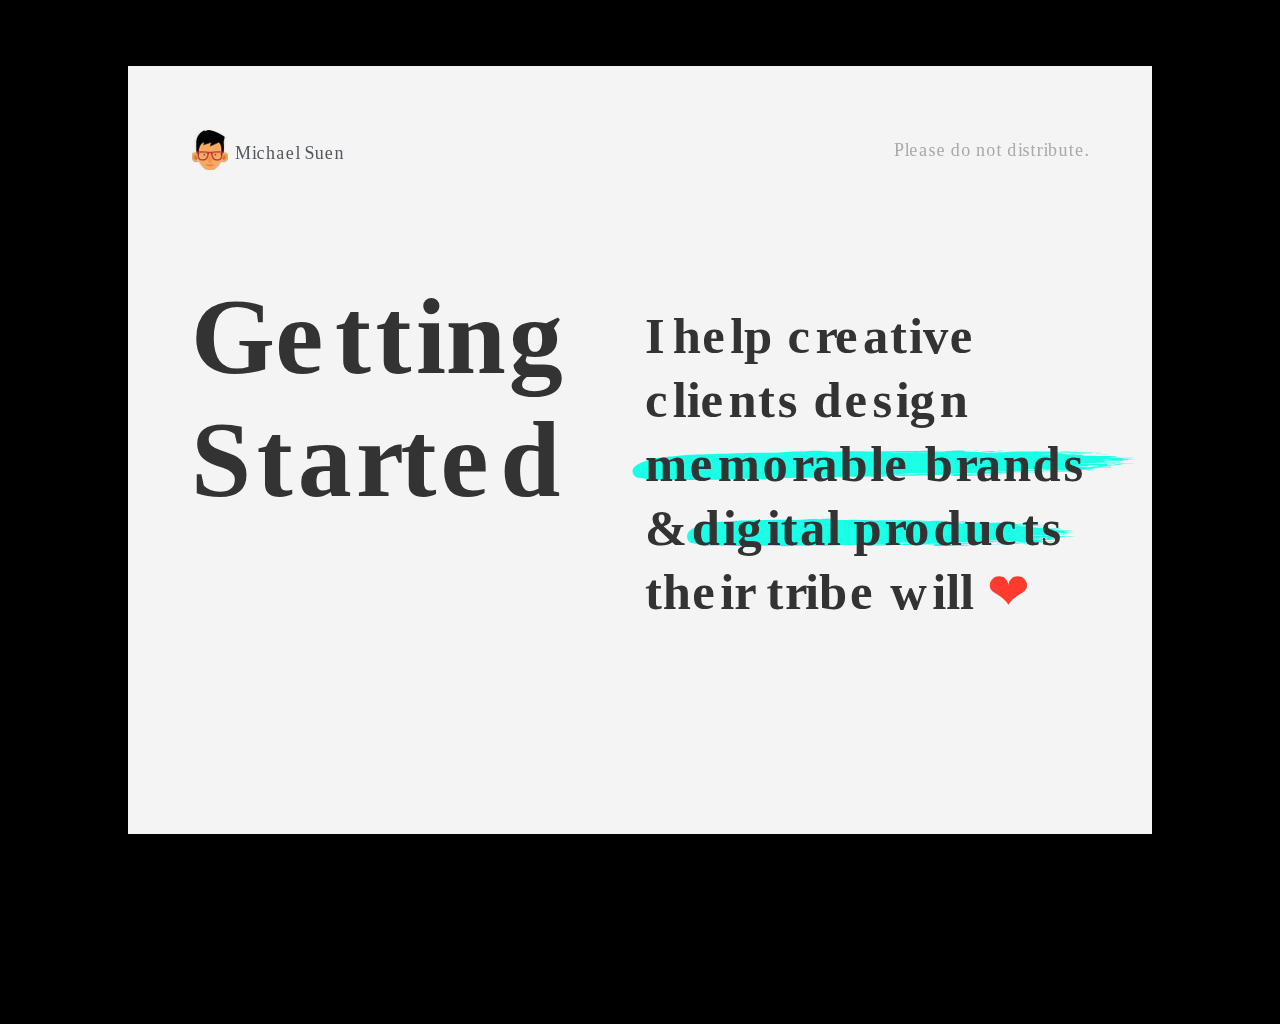
<file: portfolio/assets/player/KeynoteDHTMLPlayer.html>
<!DOCTYPE html>
<html xmlns="http://www.w3.org/1999/xhtml">
    <head>
        <title>Keynote</title>
        <link href="KeynoteDHTMLPlayer.css" rel="stylesheet" type="text/css" media="screen"/>
        <meta name="viewport" content="initial-scale = 1.0, minimum-scale = 1.0, maximum-scale = 1.0, user-scalable = no, width = device-width" />
        <meta http-equiv="Content-Type" content="text/html; charset=UTF-8" />
        <script type="text/javascript" src="prototype.js"></script>
        <script type="text/javascript" src="DebuggingSupport.js"></script>
        <script type="text/javascript" src="string.js"></script>
        <script type="text/javascript" src="Utilities.js"></script>
        <script type="text/javascript" src="KeynoteDHTMLPlayer.js"></script>
        <script type="text/javascript" src="ShowController.js"></script>
        <script type="text/javascript" src="TouchController.js"></script>
        <script type="text/javascript" src="DisplayManager.js"></script>
        <script type="text/javascript" src="StageManager.js"></script>
        <script type="text/javascript" src="AnimationManager.js"></script>
        <script type="text/javascript" src="TextureManager.js"></script>
        <script type="text/javascript" src="ScriptManager.js"></script>
        <script type="text/javascript" src="OrientationController.js"></script>
        <script type="text/javascript" src="KPFObjects.js"></script>
        <script type="text/javascript" src="SlideManager.js"></script>
        <script type="text/javascript" src="NavigatorController.js"></script>
        <script type="text/javascript" src="SlideNumberController.js"></script>
        <script type="text/javascript" src="HelpPlacardController.js"></script>
        <script type="text/javascript" src="NarrationManager.js"></script>
	</head>
    <body id="body" bgcolor="black">
        <div id="background" class="bigBlackSquare">
        </div>
        <div id="previousButton" class="PreviousButtonDisabled">
        </div>
        <div id="nextButton" class="nextButtonDisabled">
        </div>
        <div id="slideCounter">
        </div>
        <span id="helpText"></span>
        <div id="stageArea">
            <div id="stage" class="stage">
            </div>
            <div id="hyperlinkPlane" class="stage">
            </div>
        </div>
        <div id="slideshowNavigator">
        </div>
        <div id="slideNumberControl">
        </div>
        <div id="slideNumberDisplay">
        </div>
        <div id="helpPlacard">
        </div>
        <div id="waitingIndicator">
        	<div id="waitingSpinner">
        	</div>
        </div>
	</body>
</html>
</file>
<file: portfolio/assets/player/KeynoteDHTMLPlayer.css>
* {
    -webkit-user-select:none;
    -moz-user-select:none;
    -ms-user-select:none;
}

/* Body */

body
{
    overflow: hidden;
    margin: 0;
    -webkit-user-select: none;
    -moz-user-select: none;
    -ms-user-select: none;
}

@media screen and (max-device-width: 1025px)
{
    body
    {
        background-color: black;
    }
}

div.bigBlackSquare
{
    position: absolute; 
    top: 0px;
    left: 0px;
    width: 1024px;
    height: 1024px;
    visibility: hidden;
    background-color: black;
}

/* Debug Status Display */
   
div#statisticsDisplay
{
    position: absolute; 
    color : white;
    background-color: grey;
    visibility: hidden;
}

/* Stage */

div#stageArea
{
    position: absolute; 
    visibility: hidden;
    overflow: hidden;
}

div.stage
{
    position: absolute; 
    top: 0;
    left: 0;
    overflow: visible;
}

/* Hyperlinke Plane */

div#hyperlinkPlane
{
    visibility: hidden;
    pointer-events: none;
}

div.hyperlink
{
    position: absolute;
    cursor: pointer;
}

/* iPhone Controls Section */

div#previousButton
{
    position: absolute;
    background-repeat: no-repeat;
    background-position: center center;
    visibility: hidden;
    width: 22px;
    height: 27px;
}

div.previousButtonEnabled
{
    background-image: url('left_arrow_mobile_n.png');
    background-size: 22px 27px;
    width: 22px;
    height: 27px;
}

div.previousButtonDisabled
{
    background-image: url('left_arrow_mobile_d.png');
    background-size: 22px 27px;
    -webkit-tap-highlight-color: rgba(0,0,0,0);
    -moz-tap-highlight-color: rgba(0,0,0,0);
    -ms-tap-highlight-color: rgba(0,0,0,0);
    width: 22px;
    height: 27px;
}

div#nextButton
{
    position: absolute;
    background-repeat: no-repeat;
    background-position: center center;
    visibility: hidden;
    background-size: 22px 27px;
    width: 22px;
    height: 27px;
}

div.nextButtonEnabled
{
    background-image: url('right_arrow_mobile_n.png');
    background-size: 22px 27px;
    width: 22px;
    height: 27px;
}

div.nextButtonDisabled
{
    background-image: url('right_arrow_mobile_d.png');
    background-size: 22px 27px;
    -webkit-tap-highlight-color: rgba(0,0,0,0);
    -moz-tap-highlight-color: rgba(0,0,0,0);
    -ms-tap-highlight-color: rgba(0,0,0,0);
    width: 22px;
    height: 27px;
}

/* Navigator */

div#slideshowNavigator {
    -webkit-tap-highlight-color: rgba(0,0,0,0);
    -moz-tap-highlight-color: rgba(0,0,0,0);
    -ms-tap-highlight-color: rgba(0,0,0,0);
    position: absolute;
    overflow: hidden;
    font-family: 'Helvetica Neue', Helvetica, Arial, sans-serif;
    font-size: 12px;
    line-height: 18px;
    background-color: rgba(0,0,0,0);
    color: 232323;
    top: 0px;
    left: 0px;
    bottom: 0px;
    width: 140px;
}

div.navigatorLeftSidebar {
    position: absolute;
    overflow-x: hidden;
    overflow-y: hidden;
    top: 0px;
    left: 0px;
    bottom: 0px;
    width: 30px;
    background-color: rgba(0,0,0,0);
}

div.navigatorThumbnailSidebar {
    position: absolute;
    overflow-x: hidden;
    overflow-y: hidden;
    border-right: 1px solid #676767;
    background-color: #000;
    top: 0px;
    left: -140px;
    bottom: 0px;
    width: 129px;
    -webkit-transition-property: left;
    -webkit-transition-duration: 300ms;
    -moz-transition-property: left;
    -moz-transition-duration: 300ms;
    -ms-transition-property: left;
    -ms-transition-duration: 300ms;
}

div.navigatorThumbnailScroller {
    position: absolute;
    overflow-x: hidden;
    overflow-y: auto;
    top: 0px;
    left: 0px;
    bottom: 0px;
    width: 129px;
}

div.navigatorThumbnailScroller::-webkit-scrollbar {
    width: 7px;
}

div.navigatorThumbnailScroller::-webkit-scrollbar-thumb {
    background: rgba(255,255,255,0.4);
    -webkit-border-radius: 10px;
}

div.navigatorThumbnailSelection {
    position: absolute;
    border-top-style: none;
    border-left-style: none;
    border-right-style: none;
    display: none;
    background-color: rgba(125,125,125,0.5);
    top: 0px;
    width: 100%;
    height: 76px;
}

div.navigatorThumbnailContainer {
    position: absolute;
    top: 0px;
    left: 0px;
    bottom: auto;
    width: 119px;
}

div.navigatorThumbnailItem {
    position: absolute;
    top: 0px;
    left: 0px;
    width: 119px;
    height: 76px;
    cursor: default;
}

div.navigatorThumbnailItemCanvasContainer {
    position: absolute;
    max-height: 90px;
    border: 1px solid rgba(255,255,255,0.68);
    -webkit-box-shadow: 0px 2px 4px rgba(0,0,0,0.5);
    -moz-box-shadow: 0px 2px 4px rgba(0,0,0,0.5);
    -ms-box-shadow: 0px 2px 4px rgba(0,0,0,0.5);
    background-color: #444;
    width: 88px;    
    height: 66px;
}

/* Slide Number Control */

div#slideNumberControl {
    position: absolute;
    overflow: hidden;
    display: none;
    opacity: 0;
    font-family: 'Helvetica Neue', Helvetica, Arial, sans-serif;
    font-size: 12px;
    background-color: rgba(0,0,0,0.75);
    color: white;
    width: 120px;
    height: 110px;
    text-align: center;
    border-radius: 12px;
    -webkit-border-radius: 12px;
    -moz-border-radius: 12px;
    -ms-border-radius: 12px;
}

div.slideNumberLabel {
    position: relative;
    margin-left:16px;
    margin-right:16px;
    margin-top: 16px;
    width: 88px;
    height:33px;
    font-weight: bold;
}

div.slideNumberDigit {
    position: relative;
    margin-left:auto;
    margin-right:auto;
    font-size:40px;
    width: 88px;
    height:39px;
}

/* Slide Number Display */

div#slideNumberDisplay {
    position: absolute;
    overflow: hidden;
    display: none;
    opacity: 0;
    font-family: 'Helvetica Neue', Helvetica, Arial, sans-serif;
    font-size: 12px;
    background-color: rgba(0,0,0,0.75);
    color: white;
    width: 100px;
    height: 100px;
    text-align: center;
    border-radius: 12px;
    -webkit-border-radius: 12px;
    -moz-border-radius: 12px;
    -ms-border-radius: 12px;
}

div.slideNumberDisplayDigit {
    position: relative;
    margin-top:24px;
    margin-left:auto;
    margin-right:auto;
    font-size:40px;
    width: 88px;
    height:39px;
}

/* Help Placard Display */

div#helpPlacard {
    display: none;
    position: absolute;
    overflow: hidden;
    opacity: 0;
    font-family: Helvetica, Arial, sans-serif;
    font-size: 14px;
    background-color: rgba(20,20,20,0.95);
    color: white;
    width: 822px;
    height: 603px;
    text-align: center;
    border-radius: 12px 12px 12px 12px;
    -webkit-border-radius: 12px 12px 12px 12px;
    -moz-border-radius: 12px 12px 12px 12px;
    -ms-border-radius: 12px 12px 12px 12px;
    line-height:40px;
    box-shadow: 0px 0px 40px black;
    -webkit-box-shadow: 0px 0px 40px black;
    -moz-box-shadow: 0px 0px 40px black;
}

div.helpPlacardTitleBar {
    /*position:absolute;*/
    font-size: 22px;
    color: rgba(120,120,120,1);    
    font-family: Helvetica, Arial, sans-serif;
    width: 822px;
    height: 40px;
    border-radius: 12px 12px 0 0;
    -webkit-border-radius: 12px 12px 0 0;
    -moz-border-radius: 12px 12px 0 0;
    -ms-border-radius: 12px 12px 0 0;
    border-bottom: 1px black solid;
}

div.helpPlacardTitle {
    padding-top:4px;
    height:40px;
}

div.helpPlacardCloseButton {
    cursor:default;
    top:10px;
    left:10px;    
    position:absolute;
    background:url('close_n@2x.png') no-repeat 0 0;
    background-size: 21px 21px;
    width:21px;
    height:21px;
}

div.helpPlacardCloseButton:hover {
    background:url('close_hi@2x.png') no-repeat 0 0;
    background-size: 21px 21px;
}

div.helpPlacardCloseButton:active {
    background:url('close_p@2x.png') no-repeat 0 0;
    background-size: 21px 21px;
}

div.helpPlacardContentPanel {
    width: 822px;
    height: 310px;
}

div.helpPlacardHeader {
    color: rgba(255,255,255,1);    
    font-weight: bold;
    width:822px;
    height:40px;
    border-bottom: 1px white solid;
}

div.helpPlacardHeader {
    color: rgba(255,255,255,1);    
    font-weight: bold;
    width:822px;
    height:40px;
    border-bottom: 1px black solid;
}

div.helpPlacardItem {
    width:822px;
    height:40px;
    border-bottom: 1px black solid;
}

div.helpPlacardLeftHeaderItem {
    /*position:absolute;*/
    color: white;    
    text-align:right;
    float:left;
    width:400px;
}

div.helpPlacardLeftItem {
    color: rgba(120,120,120,1);    
    text-align:right;
    float:left;
    width:400px;
    border-right: 1px black solid;
}

div.helpPlacardRightItem {
    text-align:left;
    float:right;
    width:400px;
}

/* iPad assets */

@media all and (min-device-width: 481px) and (max-device-width: 1024px) {
    div#previousButton
    {
        background-size: 44px 54px;
        width: 44px;
        height: 54px;
    }

    div#nextButton
    {
        background-size: 44px 54px;
        width: 44px;
        height: 54px;
    }

    div.previousButtonEnabled
    {
        background-size: 44px 54px;
        width: 44px;
        height: 54px;
        background-image: static_url('left_arrow_mobile_n-hd.png');
    }

    div.previousButtonDisabled
    {
        background-size: 44px 54px;
        width: 44px;
        height: 54px;
        background-image: static_url('left_arrow_mobile_d-hd.png');
    }

    div.nextButtonEnabled
    {
        background-size: 44px 54px;
        width: 44px;
        height: 54px;
        background-image: static_url('right_arrow_mobile_n-hd.png');
    }

    div.nextButtonDisabled
    {
        background-size: 44px 54px;
        width: 44px;
        height: 54px;
        background-image: static_url('right_arrow_mobile_d-hd.png');
    }
}

/* Retina display assets */

@media all and (-webkit-min-device-pixel-ratio:2) {
    div.previousButtonEnabled
    {
        background-image: static_url('left_arrow_mobile_n-hd.png');
    }

    div.previousButtonDisabled
    {
        background-image: static_url('left_arrow_mobile_d-hd.png');
    }

    div.nextButtonEnabled
    {
        background-image: static_url('right_arrow_mobile_n-hd.png');
    }

    div.nextButtonDisabled
    {
        background-image: static_url('right_arrow_mobile_d-hd.png');
    }
}

div#slideCounter
{
    position: absolute; 
    display: table-cell;
    text-align: center;
    vertical-align: middle;
    font-family: Helvetica;
    font-size: 23px;
    color: #FFFFFF;
    text-shadow: 0.0em 0.2em #000000;
    visibility: hidden;
}

#helpText
{
    position: absolute; 
    text-align: center;
    font-family: Helvetica;
    font-size: 13px;
    color: #838383;
    text-shadow: 0.0em 0.2em #000000;
    visibility: hidden;
}

/* Waiting Indicator */

@-webkit-keyframes spinnerAnimationRotate {
    0% {
        -webkit-transform: rotate(  0deg);
    }
    8.332% {
        -webkit-transform: rotate(  0deg);
    }
    8.333% {
        -webkit-transform: rotate( 30deg);
    }
    16.666% {
        -webkit-transform: rotate( 30deg);
    }
    16.667% {
        -webkit-transform: rotate( 60deg);
    }
    24.999% {
        -webkit-transform: rotate( 60deg);
    }
    25% {
        -webkit-transform: rotate( 90deg);
    }
    33.333% {
        -webkit-transform: rotate( 90deg);
    }
    33.334% {
        -webkit-transform: rotate(120deg);
    }
    41.666% {
        -webkit-transform: rotate(120deg);
    }
    41.667% {
        -webkit-transform: rotate(150deg);
    }
    49.999% {
        -webkit-transform: rotate(150deg);
    }
    50% {
        -webkit-transform: rotate(180deg);
    }
    58.333% {
        -webkit-transform: rotate(180deg);
    }
    58.334% {
        -webkit-transform: rotate(210deg);
    }
    66.666% {
        -webkit-transform: rotate(210deg);
    }
    66.667% {
        -webkit-transform: rotate(240deg);
    }
    74.999% {
        -webkit-transform: rotate(240deg);
    }
    75% {
        -webkit-transform: rotate(270deg);
    }
    83.333% {
        -webkit-transform: rotate(270deg);
    }
    83.334% {
        -webkit-transform: rotate(300deg);
    }
    91.666% {
        -webkit-transform: rotate(300deg);
    }
    91.667% {
        -webkit-transform: rotate(330deg);
    }
    99.999% {
        -webkit-transform: rotate(330deg);
    }
    100% {
        -webkit-transform: rotate(360deg);
    }
}

@-moz-keyframes spinnerAnimationRotate {
    0% {
        -moz-transform: rotate(  0deg);
    }
    8.332% {
        -moz-transform: rotate(  0deg);
    }
    8.333% {
        -moz-transform: rotate( 30deg);
    }
    16.666% {
        -moz-transform: rotate( 30deg);
    }
    16.667% {
        -moz-transform: rotate( 60deg);
    }
    24.999% {
        -moz-transform: rotate( 60deg);
    }
    25% {
        -moz-transform: rotate( 90deg);
    }
    33.333% {
        -moz-transform: rotate( 90deg);
    }
    33.334% {
        -moz-transform: rotate(120deg);
    }
    41.666% {
        -moz-transform: rotate(120deg);
    }
    41.667% {
        -moz-transform: rotate(150deg);
    }
    49.999% {
        -moz-transform: rotate(150deg);
    }
    50% {
        -moz-transform: rotate(180deg);
    }
    58.333% {
        -moz-transform: rotate(180deg);
    }
    58.334% {
        -moz-transform: rotate(210deg);
    }
    66.666% {
        -moz-transform: rotate(210deg);
    }
    66.667% {
        -moz-transform: rotate(240deg);
    }
    74.999% {
        -moz-transform: rotate(240deg);
    }
    75% {
        -moz-transform: rotate(270deg);
    }
    83.333% {
        -moz-transform: rotate(270deg);
    }
    83.334% {
        -moz-transform: rotate(300deg);
    }
    91.666% {
        -moz-transform: rotate(300deg);
    }
    91.667% {
        -moz-transform: rotate(330deg);
    }
    99.999% {
        -moz-transform: rotate(330deg);
    }
    100% {
        -moz-transform: rotate(360deg);
    }
}

@-ms-keyframes spinnerAnimationRotate {
    0% {
        -ms-transform: rotate(  0deg);
    }
    8.332% {
        -ms-transform: rotate(  0deg);
    }
    8.333% {
        -ms-transform: rotate( 30deg);
    }
    16.666% {
        -ms-transform: rotate( 30deg);
    }
    16.667% {
        -ms-transform: rotate( 60deg);
    }
    24.999% {
        -ms-transform: rotate( 60deg);
    }
    25% {
        -ms-transform: rotate( 90deg);
    }
    33.333% {
        -ms-transform: rotate( 90deg);
    }
    33.334% {
        -ms-transform: rotate(120deg);
    }
    41.666% {
        -ms-transform: rotate(120deg);
    }
    41.667% {
        -ms-transform: rotate(150deg);
    }
    49.999% {
        -ms-transform: rotate(150deg);
    }
    50% {
        -ms-transform: rotate(180deg);
    }
    58.333% {
        -ms-transform: rotate(180deg);
    }
    58.334% {
        -ms-transform: rotate(210deg);
    }
    66.666% {
        -ms-transform: rotate(210deg);
    }
    66.667% {
        -ms-transform: rotate(240deg);
    }
    74.999% {
        -ms-transform: rotate(240deg);
    }
    75% {
        -ms-transform: rotate(270deg);
    }
    83.333% {
        -ms-transform: rotate(270deg);
    }
    83.334% {
        -ms-transform: rotate(300deg);
    }
    91.666% {
        -ms-transform: rotate(300deg);
    }
    91.667% {
        -ms-transform: rotate(330deg);
    }
    99.999% {
        -ms-transform: rotate(330deg);
    }
    100% {
        -ms-transform: rotate(360deg);
    }
}

div#waitingIndicator
{
    position: absolute;
    display: none;
    visibility: visible;
    width: 110px;
    height: 110px;
    background-image: url('waiting_bezel.png');
}

div#waitingSpinner
{
    position: absolute; 
    visibility: visible;
    top: 27px;
    left: 33px;
    width: 42px;
    height: 42px;
    background: transparent url('spinner.png') no-repeat 0 0;
    opacity: 0.75;
    -webkit-animation: spinnerAnimationRotate 1s linear infinite;
    -moz-animation: spinnerAnimationRotate 1s linear infinite;
    -ms-animation: spinnerAnimationRotate 1s linear infinite;
}
</file>
